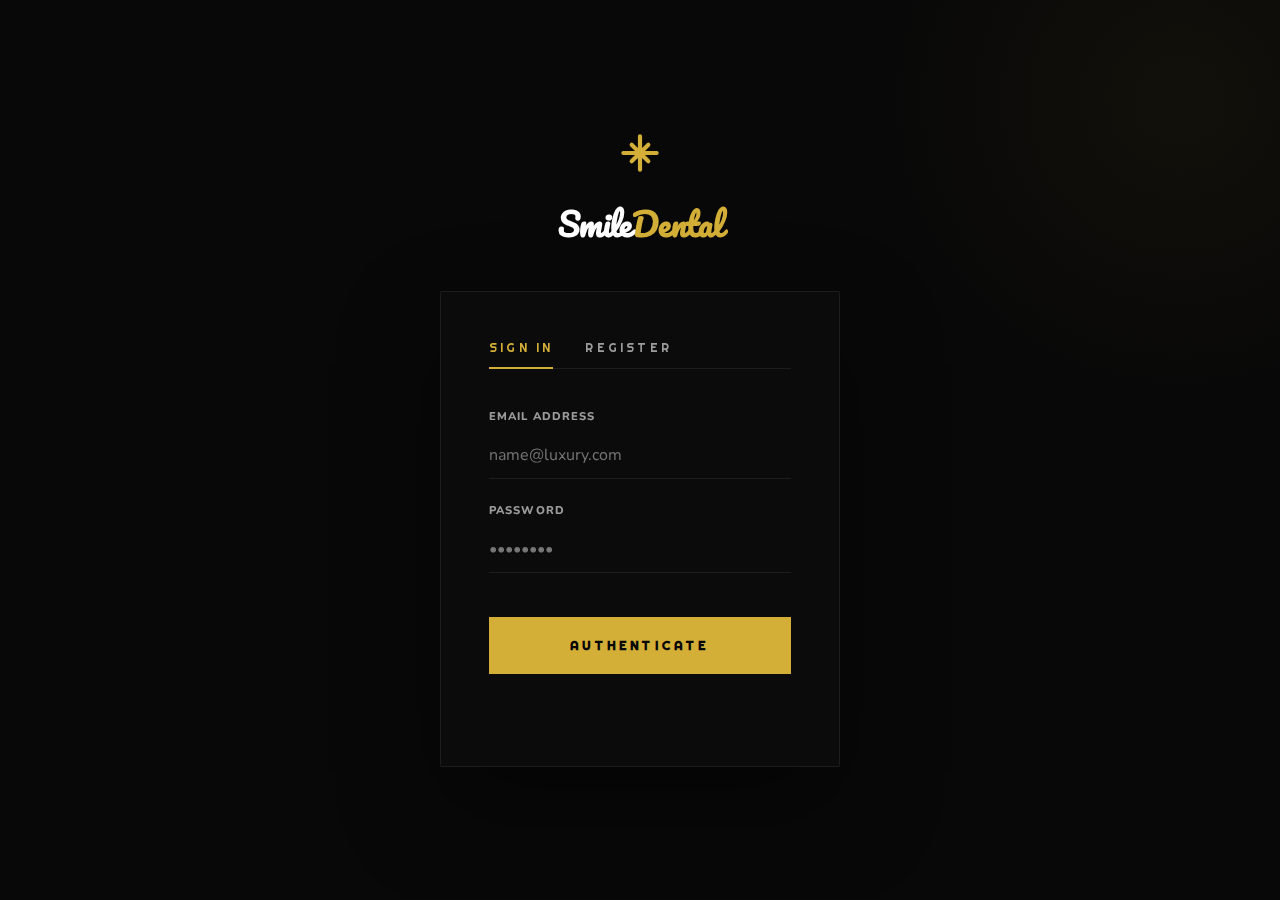
<file: templates/login.html>
<!DOCTYPE html>
<html lang="en">
<head>
    <meta charset="UTF-8">
    <meta name="viewport" content="width=device-width, initial-scale=1.0">
    <title>Smile Dental | Sign In</title>
    <link rel="preconnect" href="https://fonts.googleapis.com">
    <link rel="preconnect" href="https://fonts.gstatic.com" crossorigin>
    <link href="https://fonts.googleapis.com/css2?family=Righteous&family=Nunito:wght@300;400;700;800&family=Pacifico&display=swap" rel="stylesheet">
    <style>
        :root {
            --accent: #d4af37;
            --bg: #080808;
            --bg2: #0d0d0d;
            --border: rgba(255, 255, 255, 0.08);
            --white: #ffffff;
            --white-dim: rgba(255, 255, 255, 0.6);
            --transition: 0.5s cubic-bezier(0.19, 1, 0.22, 1);
        }

        * { margin: 0; padding: 0; box-sizing: border-box; }

        body {
            font-family: 'Nunito', sans-serif;
            background-color: var(--bg);
            color: var(--white);
            min-height: 100vh;
            display: flex;
            align-items: center;
            justify-content: center;
            overflow: hidden;
            position: relative;
        }

        /* Ambient Background */
        body::before {
            content: '';
            position: absolute;
            width: 600px; height: 600px;
            background: radial-gradient(circle, rgba(212, 175, 55, 0.05) 0%, transparent 70%);
            top: -200px; right: -200px;
            pointer-events: none;
        }

        .auth-container {
            width: 100%;
            max-width: 440px;
            padding: 20px;
            position: relative;
            z-index: 10;
        }

        .brand {
            text-align: center;
            margin-bottom: 40px;
        }
        .brand svg {
            color: var(--accent);
            margin-bottom: 16px;
        }
        .brand h1 {
            font-family: 'Pacifico', cursive;
            font-size: 2rem;
            letter-spacing: -0.02em;
        }
        .brand h1 em {
            color: var(--accent);
            font-style: normal;
        }

        .auth-card {
            background: rgba(13, 13, 13, 0.5);
            backdrop-filter: blur(24px) saturate(180%);
            -webkit-backdrop-filter: blur(24px) saturate(180%);
            border: 1px solid rgba(255, 255, 255, 0.08);
            padding: 48px;
            border-radius: 2px;
            box-shadow: 0 40px 100px rgba(0,0,0,0.4);
        }

        .tabs {
            display: flex;
            gap: 32px;
            margin-bottom: 40px;
            border-bottom: 1px solid var(--border);
        }
        .tab {
            padding-bottom: 12px;
            font-family: 'Righteous', cursive;
            font-size: 0.75rem;
            text-transform: uppercase;
            letter-spacing: 0.2rem;
            color: var(--white-dim);
            cursor: pointer;
            transition: all var(--transition);
            position: relative;
        }
        .tab.active {
            color: var(--accent);
        }
        .tab.active::after {
            content: '';
            position: absolute;
            bottom: -1px; left: 0; right: 0;
            height: 2px;
            background: var(--accent);
        }

        .form-group {
            margin-bottom: 24px;
        }
        .form-group label {
            display: block;
            font-size: 0.7rem;
            font-weight: 800;
            text-transform: uppercase;
            letter-spacing: 0.1em;
            color: var(--white-dim);
            margin-bottom: 8px;
        }
        .form-group input {
            width: 100%;
            background: transparent;
            border: none;
            border-bottom: 1px solid var(--border);
            padding: 12px 0;
            color: var(--white);
            font-size: 1rem;
            font-family: 'Nunito', sans-serif;
            outline: none;
            transition: border-color var(--transition);
        }
        .form-group input:focus {
            border-color: var(--accent);
        }

        .btn-submit {
            width: 100%;
            background: var(--accent);
            color: var(--bg);
            border: none;
            padding: 20px;
            font-family: 'Righteous', cursive;
            font-size: 0.8rem;
            font-weight: 700;
            text-transform: uppercase;
            letter-spacing: 0.25em;
            cursor: pointer;
            transition: all var(--transition);
            margin-top: 20px;
        }
        .btn-submit:hover {
            background: var(--white);
            transform: translateY(-2px);
            box-shadow: 0 10px 30px rgba(212, 175, 55, 0.2);
        }

        .msg {
            margin-top: 24px;
            font-size: 0.85rem;
            text-align: center;
            min-height: 20px;
        }
        .msg-error { color: #ff4d4d; }
        .msg-success { color: var(--accent); }

        .hidden { display: none; }
    </style>
</head>
<body>
    <div class="auth-container">
        <div class="brand">
            <svg width="40" height="40" viewBox="0 0 24 24" fill="none" stroke="currentColor" stroke-width="2.5" stroke-linecap="round" stroke-linejoin="round">
                <path d="M12 2v20M2 12h20M7 7l10 10M7 17L17 7"/>
            </svg>
            <h1>Smile<em>Dental</em></h1>
        </div>

        <div class="auth-card">
            <div class="tabs">
                <div class="tab active" id="tab-signin">Sign In</div>
                <div class="tab" id="tab-signup">Register</div>
            </div>

            <form id="auth-form">
                <div id="name-group" class="form-group hidden">
                    <label>Full Name</label>
                    <input type="text" id="name" placeholder="John Doe">
                </div>

                <div class="form-group">
                    <label>Email Address</label>
                    <input type="email" id="email" required placeholder="name@luxury.com">
                </div>

                <div class="form-group">
                    <label>Password</label>
                    <input type="password" id="password" required placeholder="••••••••">
                </div>

                <button type="submit" class="btn-submit" id="submit-btn">Authenticate</button>
            </form>

            <div id="message" class="msg"></div>
        </div>
    </div>

    <script>
        const authForm = document.getElementById('auth-form');
        const tabSignin = document.getElementById('tab-signin');
        const tabSignup = document.getElementById('tab-signup');
        const nameGroup = document.getElementById('name-group');
        const submitBtn = document.getElementById('submit-btn');
        const messageDiv = document.getElementById('message');

        let mode = 'signin';

        tabSignin.addEventListener('click', () => {
            mode = 'signin';
            tabSignin.classList.add('active');
            tabSignup.classList.remove('active');
            nameGroup.classList.add('hidden');
            submitBtn.innerText = 'Authenticate';
            messageDiv.innerHTML = '';
        });

        tabSignup.addEventListener('click', () => {
            mode = 'signup';
            tabSignup.classList.add('active');
            tabSignin.classList.remove('active');
            nameGroup.classList.remove('hidden');
            submitBtn.innerText = 'Create Account';
            messageDiv.innerHTML = '';
        });

        authForm.addEventListener('submit', async (e) => {
            e.preventDefault();
            messageDiv.innerHTML = 'Validating credentials...';
            
            const email = document.getElementById('email').value;
            const password = document.getElementById('password').value;
            const name = document.getElementById('name').value;

            const endpoint = mode === 'signin' ? '/signin' : '/signup';
            const payload = { email, password };
            if (mode === 'signup') payload.name = name;

            try {
                const response = await fetch(endpoint, {
                    method: 'POST',
                    headers: { 'Content-Type': 'application/json' },
                    body: JSON.stringify(payload)
                });

                const data = await response.json();

                if (response.ok) {
                    messageDiv.innerText = data.message;
                    messageDiv.className = 'msg msg-success';
                    if (mode === 'signin') {
                        setTimeout(() => {
                            window.location.href = data.role === 'admin' ? '/admin' : '/';
                        }, 800);
                    } else {
                        setTimeout(() => tabSignin.click(), 1200);
                    }
                } else {
                    messageDiv.innerText = data.error;
                    messageDiv.className = 'msg msg-error';
                }
            } catch (error) {
                messageDiv.innerText = 'System error. Please try again.';
                messageDiv.className = 'msg msg-error';
            }
        });
    </script>
</body>
</html>
</file>
